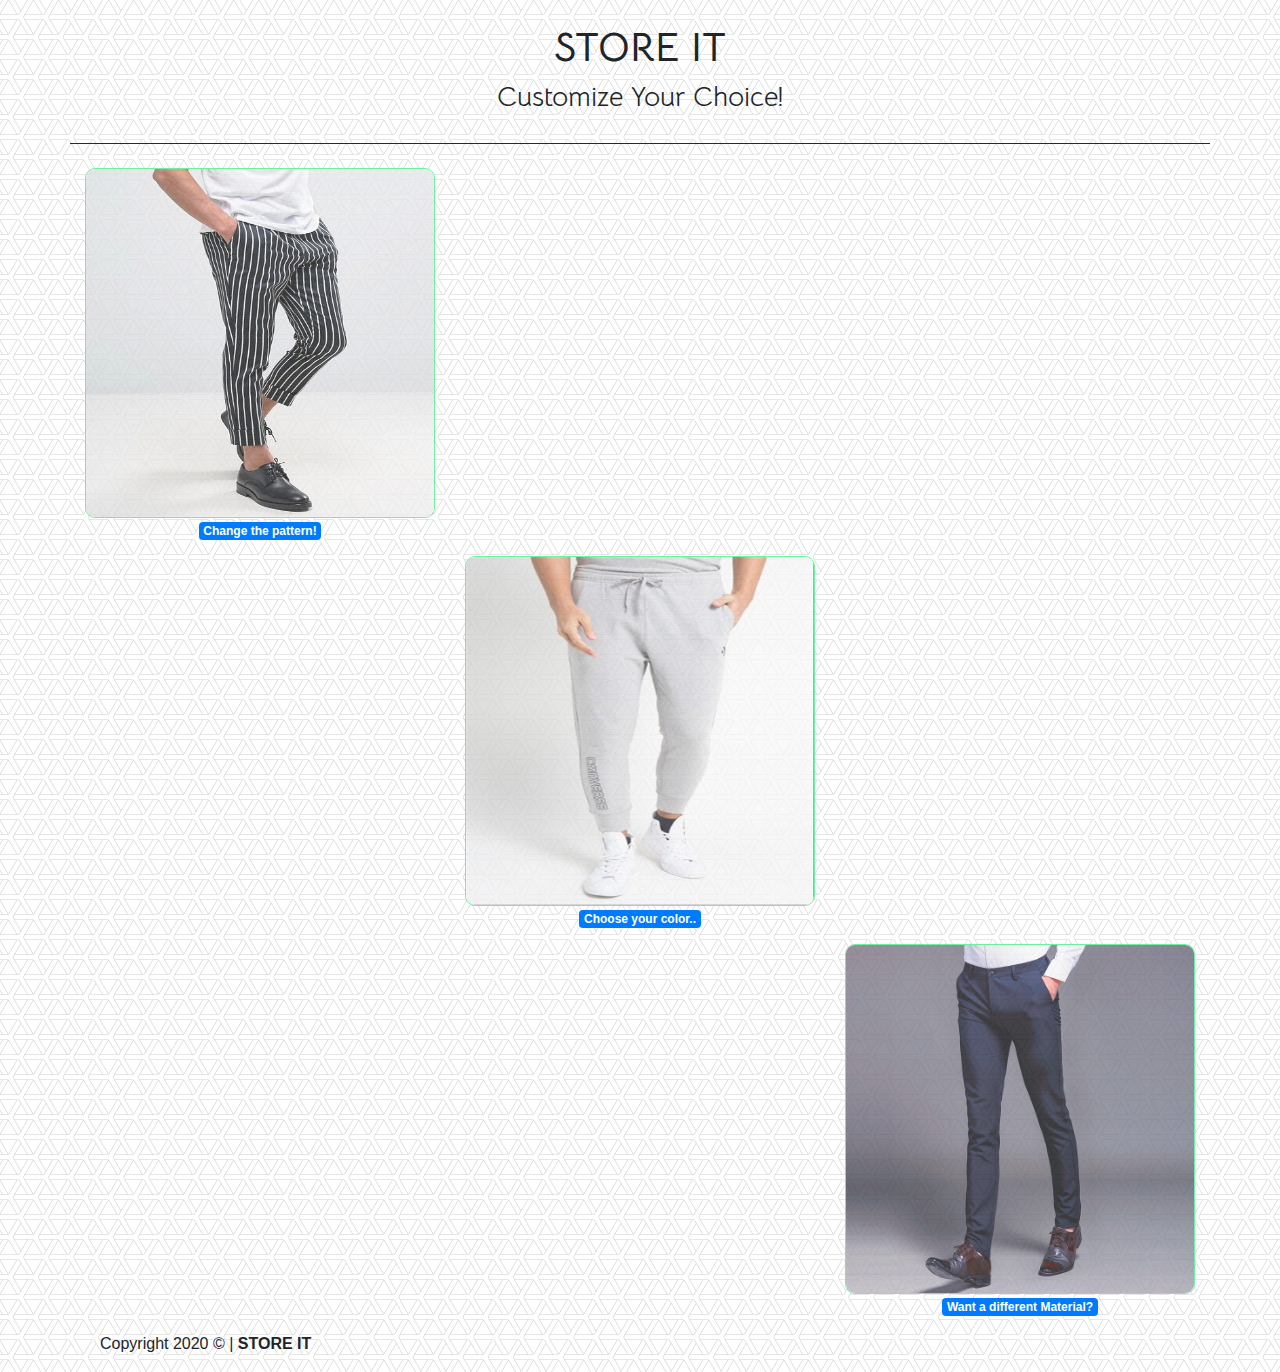
<file: index.html>
<!DOCTYPE html>
<html lang="en">
<head>
    <meta charset="UTF-8">
    <meta name="viewport" content="width=device-width, initial-scale=1.0">
    <title>Store It</title>

    <!-- CSS -->
    <link rel="stylesheet" href="style.css">

    <!-- bootstrap css -->
    <link rel="stylesheet" href="bootstrap-4.4.1-dist/css/bootstrap.min.css">

    <!-- jquery -->
    <link rel="stylesheet" href="jquery-3.4.1.min.js">

    <!-- bootstrap js -->
    <style src="bootstrap-4.4.1-dist/js/bootstrap.min.js"></style>

    <!-- font -->
    <link href="https://fonts.googleapis.com/css?family=Bellota+Text&display=swap" rel="stylesheet">


</head>
<body>
    <br>
            <!-- HEADER -->
    <div class="container header">
        <div class="container">
            <h1 class="text-center"><strong>STORE IT</strong></h1>
            <h3 class="text-center">Customize Your Choice!</h3>
        </div>
    </div>      

    <br>

            <!-- ARTICLE -->
    <div class="container article">

        <div class="row">
            <div class="col-md-4 text-center">
                <a href="pro1.html"><img class="img1" src="img/image1.jpg" alt=""></a>
                <p class="badge badge-primary text-wrap">Change the pattern!</p>
            </div>
            <div class="col-md-4"></div>
            <div class="col-md-4"></div>
        </div>

        <div class="row">
            <div class="col-md-4"></div>
            <div class="col-md-4 text-center">
                <a href="pro2.html"><img class="img1" src="img/image2.jpg" alt=""></a>
                <p class="badge badge-primary text-wrap">Choose your color..</p>
            </div>
            <div class="col-md-4"></div>
        </div>

        <div class="row">
            <div class="col-md-4"></div>
            <div class="col-md-4"></div>
            <div class="col-md-4 text-center">
                <a href="pro3.html"><img class="img1" src="img/image3.jpg" alt=""></a>
                <p class="badge badge-primary text-wrap">Want a different Material?</p>
            </div>
        </div>

    </div>

            <!-- FOOTER -->
    <div class="container footer">
        <div class="container">
            <p>Copyright 2020 &copy; | <strong>STORE IT</strong></p>
        </div>
    </div>

</body>
</html>
</file>
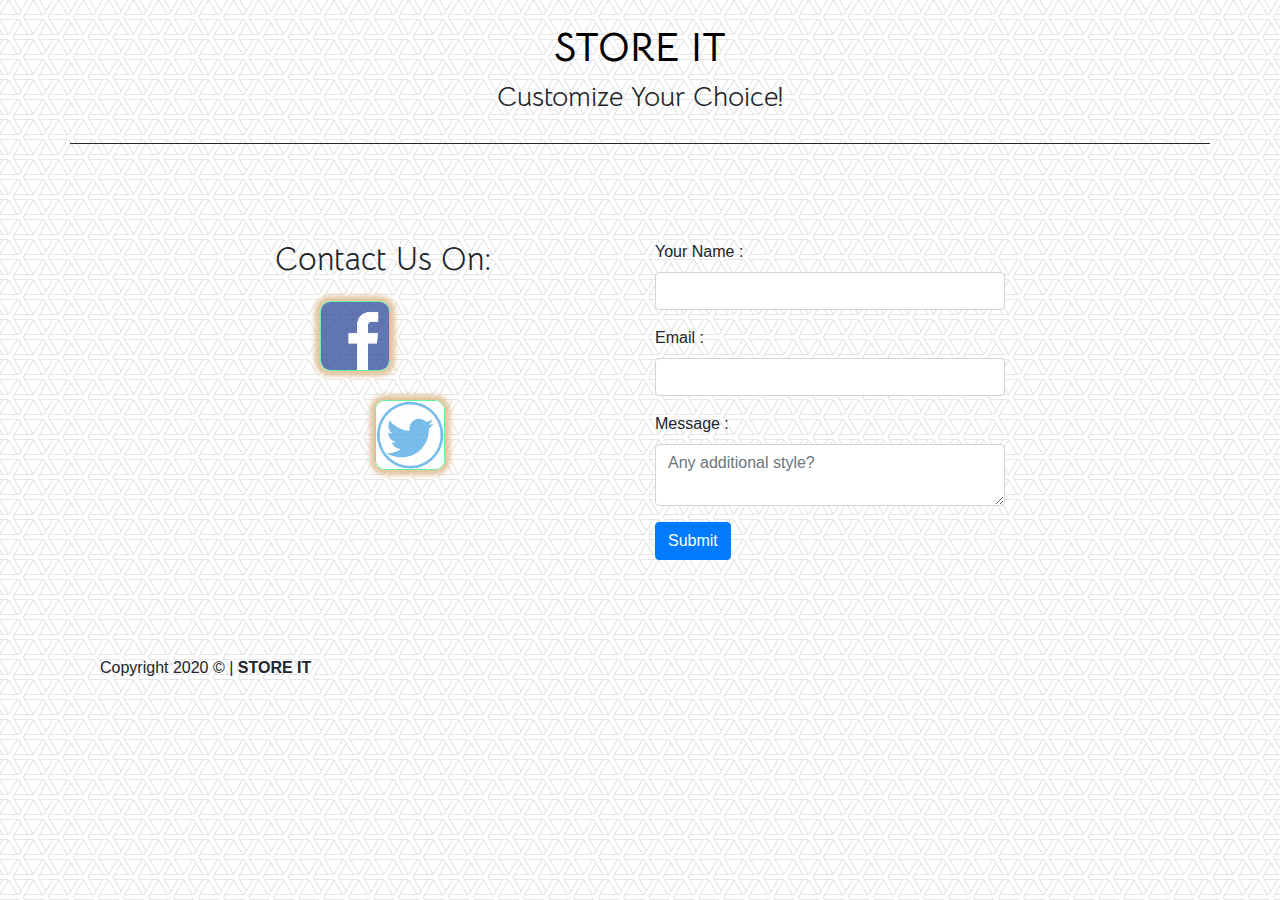
<file: buy.html>
<!DOCTYPE html>
<html lang="en">
<head>
    <meta charset="UTF-8">
    <meta name="viewport" content="width=device-width, initial-scale=1.0">
    <title>Store It</title>

    <!-- CSS -->
    <link rel="stylesheet" href="style.css">

    <!-- bootstrap css -->
    <link rel="stylesheet" href="bootstrap-4.4.1-dist/css/bootstrap.min.css">

    <!-- jquery -->
    <link rel="stylesheet" href="jquery-3.4.1.min.js">

    <!-- bootstrap js -->
    <style src="bootstrap-4.4.1-dist/js/bootstrap.min.js"></style>

    <!-- font -->
    <link href="https://fonts.googleapis.com/css?family=Bellota+Text&display=swap" rel="stylesheet">

</head>
<body>

    
<br>
<!-- HEADER -->
<div class="container header">

    <div class="container">
        <a href="index.html" class="home"><h1 class="text-center"><strong>STORE IT</strong></h1></a>
        <h3 class="text-center">Customize Your Choice!</h3>
    </div>

</div>      

<br><br><br><br>

<!-- ARTICLE -->
<div class="container-fluid article">
    <div class="container">
        <div class="row">
            <div class="col-md-2"></div>
            <div class="col-md-4">
                <h2>Contact Us On:</h2>
                <a href="#"><img class="img2 f" src="img/facebook.png" alt=""></a>  <br> <br>
                <a href="#"><img class="img2 t" src="img/twitter.png" alt=""></a>              
            </div>
            <div class="col-md-4">
                <form>
                    <div class="form-group">
                        <label>Your Name :</label>
                        <input type="text" class="form-control" required>
                    </div>

                    <div class="form-group">
                        <label>Email :</label>
                        <input type="email" class="form-control" required>
                    </div>

                    <div class="form-group">
                        <label>Message :</label>
                        <textarea type="text" class="form-control" placeholder="Any additional style?"></textarea>
                    </div>

                    <button type="submit" class="btn btn-primary">Submit</button>
                </form>
            </div>
            <div class="col-md-2"></div>
        </div>
    </div>
</div>

<br><br><br><br>

<!-- FOOTER -->
<div class="container footer">
    <div class="container">
        <p>Copyright 2020 &copy; | <strong>STORE IT</strong></p>
    </div>
</div>

    
</body>
</html>
</file>
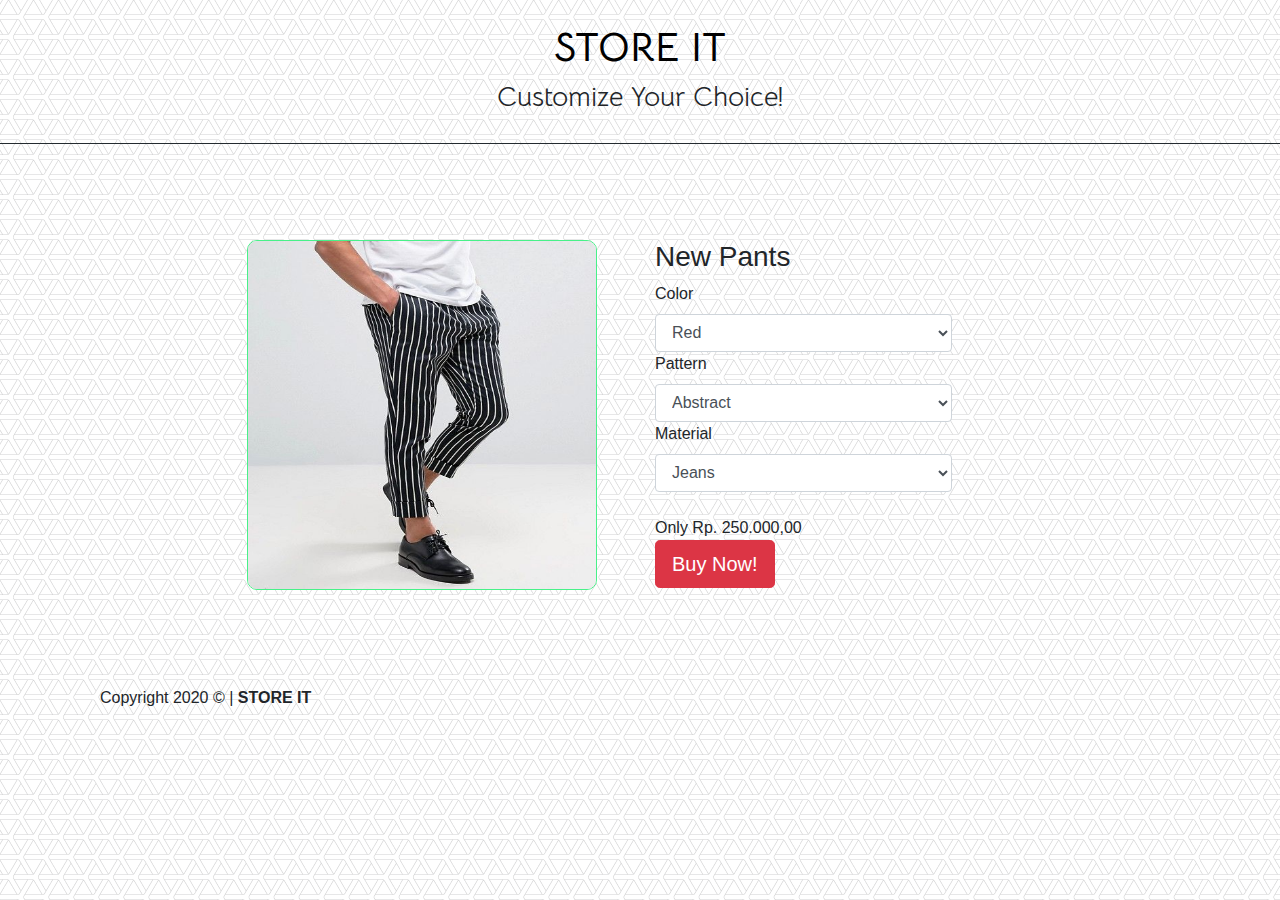
<file: pro1.html>
<!DOCTYPE html>
<html lang="en">
<head>
    <meta charset="UTF-8">
    <meta name="viewport" content="width=device-width, initial-scale=1.0">
    <title>Store It</title>

     <!-- CSS -->
     <link rel="stylesheet" href="style.css">

     <!-- bootstrap css -->
     <link rel="stylesheet" href="bootstrap-4.4.1-dist/css/bootstrap.min.css">
 
     <!-- jquery -->
     <link rel="stylesheet" href="jquery-3.4.1.min.js">
 
     <!-- bootstrap js -->
     <style src="bootstrap-4.4.1-dist/js/bootstrap.min.js"></style>
 
     <!-- font -->
     <link href="https://fonts.googleapis.com/css?family=Bellota+Text&display=swap" rel="stylesheet">
 
</head>
<body>

<br>
    <!-- HEADER -->
    <div class="container-fluid header">

        <div class="container">
            <a class="home" href="index.html"><h1 class="text-center"><strong>STORE IT</strong></h1></a>
            <h3 class="text-center">Customize Your Choice!</h3>
        </div>

    </div>      

<br><br><br><br>
    
<div class="row">
    <div class="col-md-2"></div>
    <div class="col-md-4 text-center">
        <img class="pro" src="img/image1.jpg" alt="">
    </div>

    <div class="col-md-3">
        <h3>New Pants</h3>
        <label>Color</label>
        <select class="form-control">
            <option>Red</option>
            <option>Blue</option>
            <option>Yellow</option>
        </select>
        <label>Pattern</label>
        <select class="form-control">
            <option>Abstract</option>
            <option>Web</option>
            <option>Hexagonal</option>
        </select>
        <label>Material</label>
        <select class="form-control">
            <option>Jeans</option>
            <option>Silk</option>
            <option>Cotton</option>
        </select>

        <br>
        <span>Only Rp. 250.000,00</span>
        <br>
        <a href="buy.html"><button class="btn btn-danger btn-lg">Buy Now!</button></a>
    </div>
    
</div>
<br><br><br><br>
<div class="container footer">
    <div class="container">
        <p>Copyright 2020 &copy; | <strong>STORE IT</strong></p>
    </div>
</div>

</body>
</html>
</file>
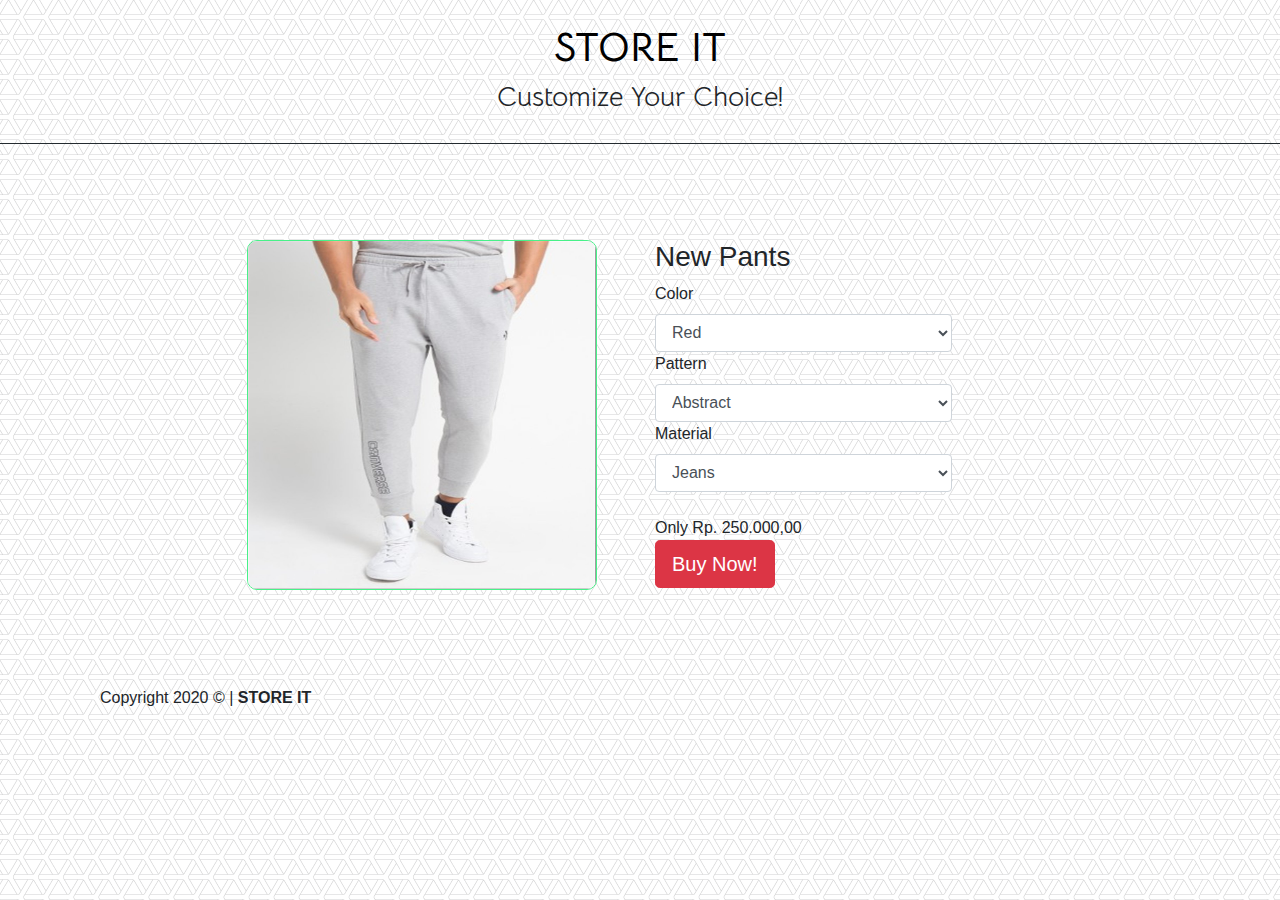
<file: pro2.html>
<!DOCTYPE html>
<html lang="en">
<head>
    <meta charset="UTF-8">
    <meta name="viewport" content="width=device-width, initial-scale=1.0">
    <title>Store It</title>

     <!-- CSS -->
     <link rel="stylesheet" href="style.css">

     <!-- bootstrap css -->
     <link rel="stylesheet" href="bootstrap-4.4.1-dist/css/bootstrap.min.css">
 
     <!-- jquery -->
     <link rel="stylesheet" href="jquery-3.4.1.min.js">
 
     <!-- bootstrap js -->
     <style src="bootstrap-4.4.1-dist/js/bootstrap.min.js"></style>
 
     <!-- font -->
     <link href="https://fonts.googleapis.com/css?family=Bellota+Text&display=swap" rel="stylesheet">

</head>
<body>

    
<br>
<!-- HEADER -->
<div class="container-fluid header">

    <div class="container">
        <a class="home" href="index.html"><h1 class="text-center"><strong>STORE IT</strong></h1></a>
        <h3 class="text-center">Customize Your Choice!</h3>
    </div>

</div>      

<br><br><br><br>

<div class="row">
<div class="col-md-2"></div>
<div class="col-md-4 text-center">
    <img class="pro" src="img/image2.jpg" alt="">
</div>

<div class="col-md-3">
    <h3>New Pants</h3>
    <label>Color</label>
    <select class="form-control">
        <option>Red</option>
        <option>Blue</option>
        <option>Yellow</option>
    </select>
    <label>Pattern</label>
    <select class="form-control">
        <option>Abstract</option>
        <option>Web</option>
        <option>Hexagonal</option>
    </select>
    <label>Material</label>
    <select class="form-control">
        <option>Jeans</option>
        <option>Silk</option>
        <option>Cotton</option>
    </select>

    <br>
    <span>Only Rp. 250.000,00</span>
    <br>
    <a href="buy.html"><button class="btn btn-danger btn-lg">Buy Now!</button></a>
</div>

</div>
<br><br><br><br>
<div class="container footer">
<div class="container">
    <p>Copyright 2020 &copy; | <strong>STORE IT</strong></p>
</div>
</div>

    
</body>
</html>
</file>
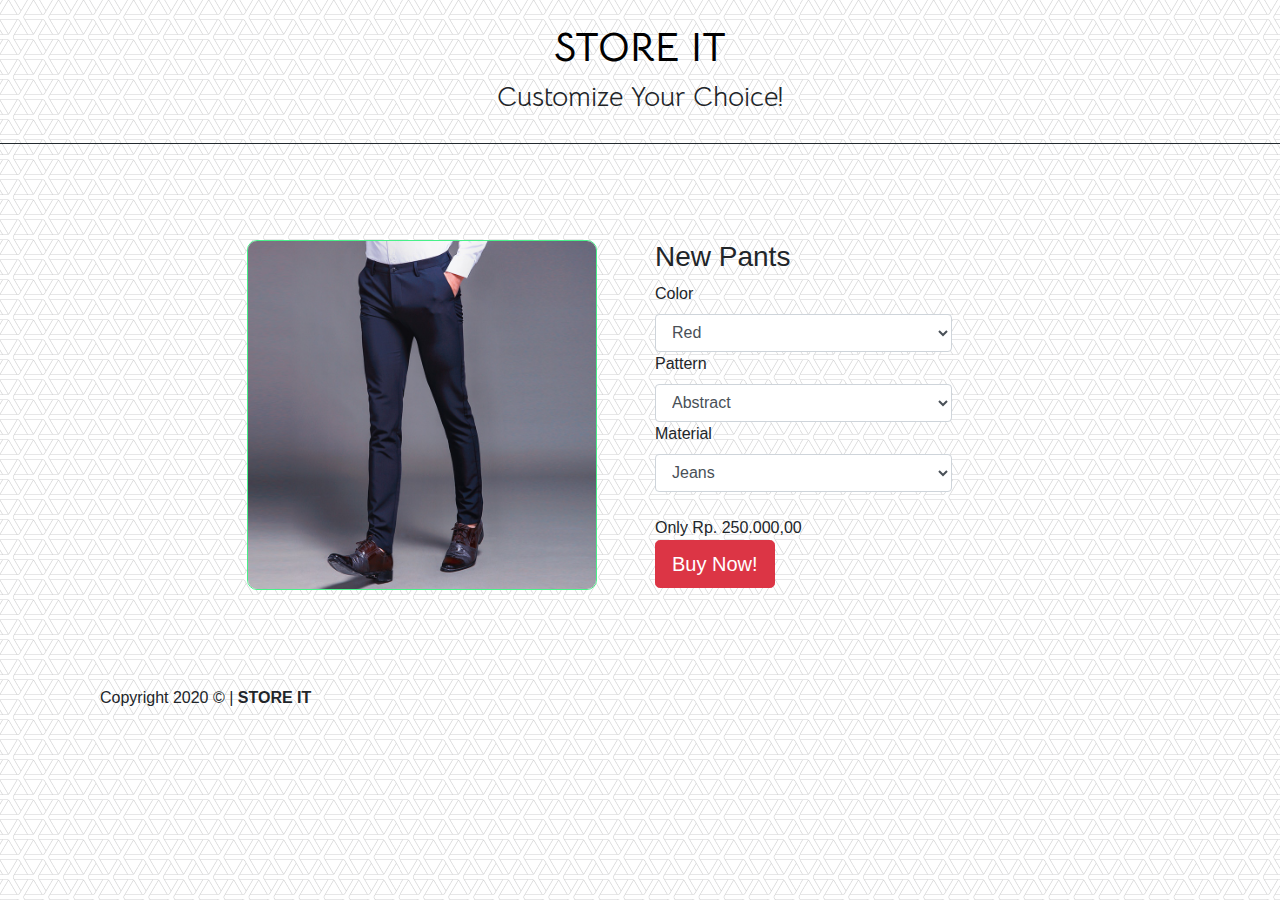
<file: pro3.html>
<!DOCTYPE html>
<html lang="en">
<head>
    <meta charset="UTF-8">
    <meta name="viewport" content="width=device-width, initial-scale=1.0">
    <title>Store It</title>

     <!-- CSS -->
     <link rel="stylesheet" href="style.css">

     <!-- bootstrap css -->
     <link rel="stylesheet" href="bootstrap-4.4.1-dist/css/bootstrap.min.css">
 
     <!-- jquery -->
     <link rel="stylesheet" href="jquery-3.4.1.min.js">
 
     <!-- bootstrap js -->
     <style src="bootstrap-4.4.1-dist/js/bootstrap.min.js"></style>
 
     <!-- font -->
     <link href="https://fonts.googleapis.com/css?family=Bellota+Text&display=swap" rel="stylesheet">

</head>
<body>

    
<br>
<!-- HEADER -->
<div class="container-fluid header">

    <div class="container">
        <a class="home" href="index.html"><h1 class="text-center"><strong>STORE IT</strong></h1></a>
        <h3 class="text-center">Customize Your Choice!</h3>
    </div>

</div>      

<br><br><br><br>

<div class="row">
<div class="col-md-2"></div>
<div class="col-md-4 text-center">
    <img class="pro" src="img/image3.jpg" alt="">
</div>

<div class="col-md-3">
    <h3>New Pants</h3>
    <label>Color</label>
    <select class="form-control">
        <option>Red</option>
        <option>Blue</option>
        <option>Yellow</option>
    </select>
    <label>Pattern</label>
    <select class="form-control">
        <option>Abstract</option>
        <option>Web</option>
        <option>Hexagonal</option>
    </select>
    <label>Material</label>
    <select class="form-control">
        <option>Jeans</option>
        <option>Silk</option>
        <option>Cotton</option>
    </select>

    <br>
    <span>Only Rp. 250.000,00</span>
    <br>
    <a href="buy.html"><button class="btn btn-danger btn-lg">Buy Now!</button></a>
</div>

</div>
<br><br><br><br>
<div class="container footer">
<div class="container">
    <p>Copyright 2020 &copy; | <strong>STORE IT</strong></p>
</div>
</div>

    
</body>
</html>
</file>
<file: style.css>
body {
    background: url(img/webb.png);
}

h2 {
    font-family: 'bellota text';
}
.header {
    font-family: 'bellota text';
    height: 120px;
}
.home {
    text-decoration: none !important; 
    font-style: normal;
    color: black;
}
.home:hover {
    color: black;
}
a img {
    opacity: 80%;
    height: 350px;
    width: 350px;
    border: solid 1px rgb(72, 241, 137);
    border-radius: 10px;
}
.pro {
    height: 350px;
    width: 350px;
    border: solid 1px rgb(72, 241, 137);
    border-radius: 10px;
}
.header {
    border-bottom: solid 1px rgb(36, 43, 48);
}

a .img1:hover {
    box-shadow: 0px 0px 5px 5px burlywood;
}

.pro:hover {
    box-shadow: 0px 0px 5px 5px magenta;
}

.img2 {
    position: relative;
    top: 15px;
    height: 70px;
    width: 70px;
    box-shadow: 0px 0px 5px 5px burlywood;
}
.img2:hover {
    box-shadow: 0px 0px 5px 5px black;
}
.f {
    position: relative;
    left: 45px;
}  
.t {
    position: relative;
    top: 20px;
    left: 100px;
}
</file>
